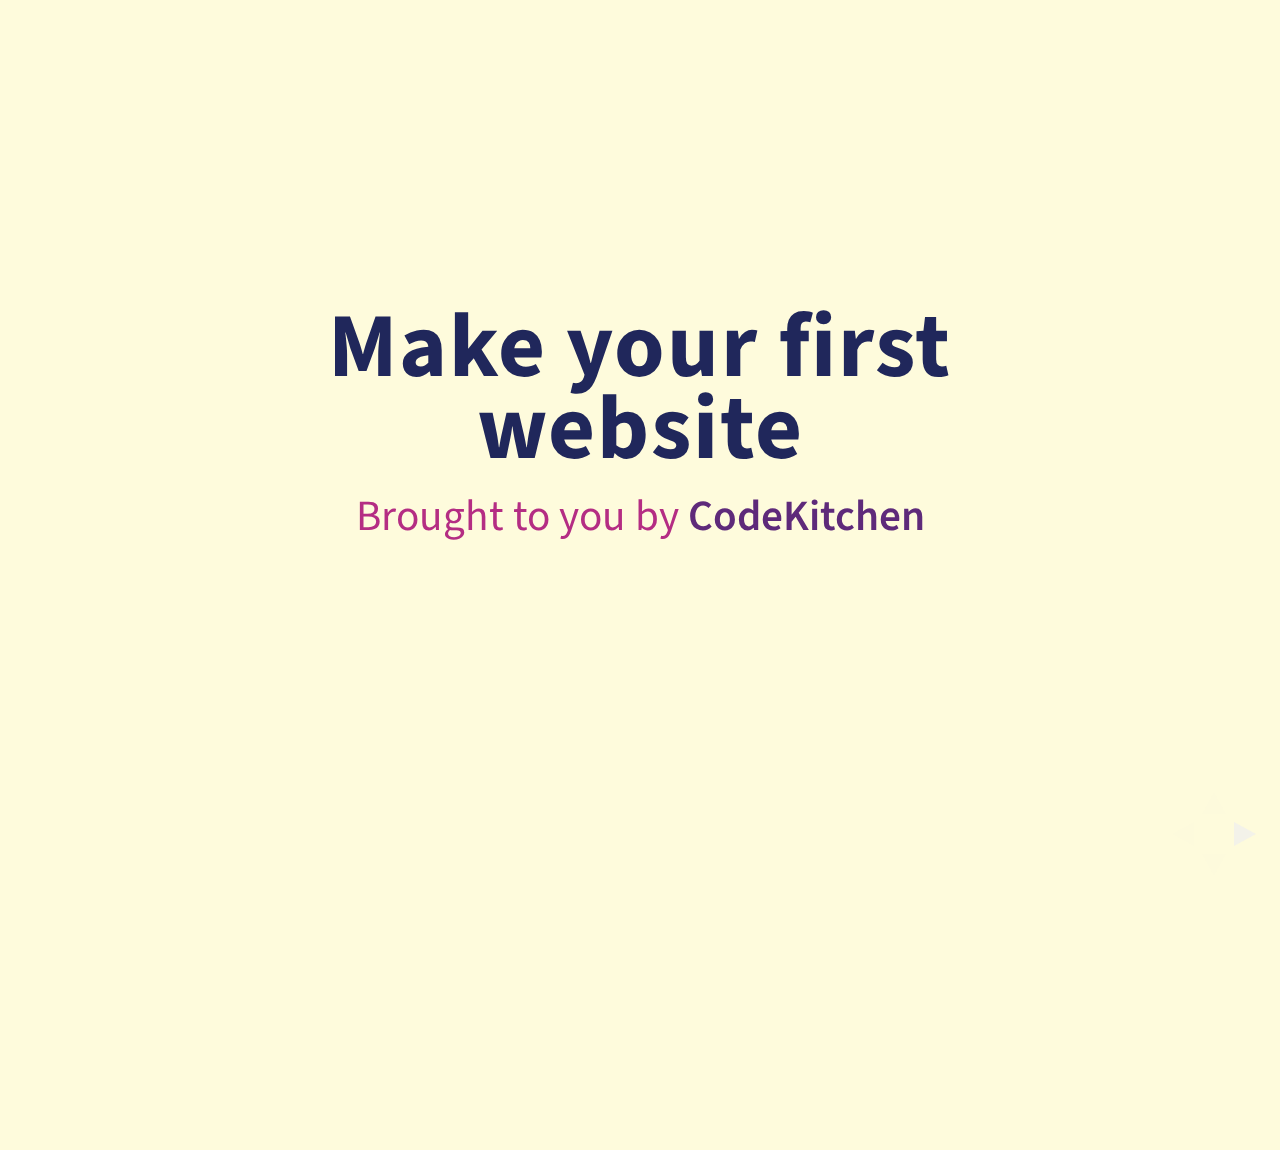
<file: index.html>
<!doctype html>
<html lang="en">    
<head>
    <meta charset="utf-8">
    <title>Make your first website</title>
      <link
      href='http://fonts.googleapis.com/css?family=Source+Sans+Pro:200,300,400,600,700,900,200italic,300italic,600italic,700italic,900italic|Source+Code+Pro:200,300,400,500,600,700,900' rel='stylesheet' type='text/css'>
    <link rel="stylesheet" href="css/reveal.min.css">
    <link rel="stylesheet" href="css/style.css" id="theme">    
</head>
 
<body>
    <div class="reveal">
      <div class="slides">

            <section>
              <h2>Make your first website</h2>
              <p> <em>
                <!-- em will make the words italic -->
              Brought to you by 
              <a href="http://codekitchen.mit.edu/">
              CodeKitchen
              </a>
              </em>
              </p>
            </section>

            <section>
              <h2>Before we start</h2>
              <p>Today we will build on the last week's workshop 
               <a href="http://web.mit.edu/bgolder/www/codekitchen/essentials/#/" target="_blank">
              Secret Coding Essentials. 
               </a>
              Make sure you have 
              <a href="http://www.sublimetext.com/2">Sublime Text</a>
              or some other 
              <a href="http://codekitchen.mit.edu/editors/">text editor</a>
              installed.
              </p>
            </section>

            <section>
              <p>In this workshop we will talk about what a website is, how to
              "open it" and look inside, and how to make your own.
              </p>
            </section>

            <section>
              This is a <strong>hands on</strong> workshop. Feel free to pause me any time if something is not clear.
            </section>

            <section>
              <h2>Part 1: What is a web page?</h2>
            </section>

            <section>
              <section id="fragments_page">
                <p>In a nutshell, it: </p>
                <ul>
                  <li class="fragment">is a set of files that your browser (Chrome/Safari/Firefox/etc) downloads and then displays on a screen  </li>
                  <li class="fragment">has a precise address that you type to the URL bar at the top of your browser</li>
                  <li class="fragment">comes from another computer (typically a server)</li>
                  <li class="fragment">is made out of HTML, CSS, & JavaScript
                  (more later on these)</li>
                  <li class="fragment">can be an interactive document (like Facebook)</li>
                </ul>
              </section>
            </section>

            <section>
              <p>
              These slides are a web page.
              <a href="http://codekitchen.mit.edu/">http://codekitchen.mit.edu/
              </a>
              is also an example of a web page
              </p>
            </section>


            <section>
              <p>Every browser gives you the ability to see the source code of
              the website. This is extremely useful for understanding and
              building websites of your own.
              </p>
              <p>
              If you are using Google Chrome on a Mac, type <code>Option+Command+U</code> to look at the web page's source code.</p>
                <a href="https://blog.kissmetrics.com/how-to-read-source-code/" target="_blank">
              For other OS + browsers read here.  </a>
              </p> 
            </section>


            <section>
              <p>Where did these files come from?
              <strong>A server!</strong>
              </p>
            </section>

            <section>
              <p>In the simplest terms, a server is just another computer. But
              we usually use servers for different purposes than our personal
              computers. Servers are usually connected to the internet, or are
              at least connected to a local network. They rarely have monitors
              or GUI software so they often accessed through the command line.
              </p>
            </section>

            <section>
              <h2>Part 2: What is a web page?</h2>
            </section> 

            <section>
              <section id="fragments_site">
                <p>Big Picture:</p>
                <ul>
                  <li class="fragment">one or more webpages</li>
                  <li class="fragment">(sometimes) a bunch of different web pages</li>
                  <li class="fragment">(sometimes) a server application that generates web pages on the fly (like Facebook), which would be called a web app</li>
                </ul>
              </section>
            </section> 

            <section>
              <p>Let's look at a website: </p>
              <ol>
                <li>Download the folder from
                  <a href="https://www.dropbox.com/sh/9gzjdy7s43l9guz/AABHUfwevHGyD3loGBYFtoqTa?dl=1" target="_blank">
                    Dropbox
                  </a>
                and save it somewhere on your computer
                </li>
                <li> Open the folder with your text editor (like Sublime Text)</li>
                <li>Change few things and see the difference</li>

              </ol>
            </section>

            <section>
              <p>You have just seen the basic building blocks of a website. How cool :) Specifically you saw:</p>
              <ol>
                <li>file with <code>.html</code> extension. This file structures the content of the web page</li>
                <li>file with <code>.css</code> extension. This is a special file that stores the styling information about the website</li>
                <li>file with <code>.js</code> extension. This file adds interactions and logic</li>
              </ol>
            </section>

            <section>
              <h2>Ready to take a look at each 'ingredient'?</h2>
            </section>

            <section>
              <h2>Part 3: HTML</h2>
              <h3>(Hypertext Markup Language)</h3>
            </section>

            <section>
              <p>Let's look at the 
              <strong>developer console</strong>. This is similar to looking at
              the source code, except that instead of showing the original
            code that was downloaded from the server, it shows us how the
            browser sees the website <em>right at this moment</em>. The
            console is powerful.
            </p>

            <p>
            If you are using Google Chrome on a Mac, </strong>type <code>Option+Command+I</code>
            </p>
            </section>


            <section>
              <p>HTML is not really a language, it's actually a standard, a specification published by the W3C, World Wide Web Consortium. </p>
              <p>Browsers voluntarily adhere to the specification or not. Sometimes they only adhere to portions of it.</p>
            </section>

            <section> 
            <p>The W3C negotiates the specifications for the web, including HTML, CSS (<code>.css</code> file you saw in the example), and Javascript (<code>.js</code> file you saw). Browsers have to implement support for any changes to the specification.</p>
            </section>

            <section>
              <p>Google Chrome, Mozilla Firefox, and Apple's Safari adhere to the vast majority of the most recent HTML specification (currently HTML5). </p>
              <p> Microsoft's Internet Explorer is notorious for ignoring the standards set by W3C.</p>
              <p> There is never 100% compliance. Many parts are hotly debated.</p>
            </section>

            <section>
              <h3>Wait, wait! Did you just say "HTML5"? What's that about?</h3>
              <p>HTML5 & HTML4 are just editions of the standard. Similar to International Building Code 1999 vs IBC 2001</p>
              <p>We are writing HTML5 because that is the most recent spec. There are very few differences. We aren't using any of the obscure features that browsers aren't ready to support.</p>
            </section>

            <section>
              <h3>Enough about standards, let's cook actual HTML!</h3>
            </section>

            <section>
              <p>HTML is a tree with nodes, where each node has:</p>
              <ol>
                <li class="reveal"><em>opening and closing pointy brackets</em></li> 
              </ol>
              <p class="reveal"> <code> <em>&lt</em>a href=”http://dusp.mit.edu”<em>&gt</em>link to DUSP<em>&lt/</em>a<em>&gt</em></code> 
              </p>
            </section>

            <section>
              <ol start="2">
                <li class="reveal"><em>tag name (or node type)</em></li>
              </ol>
              <p class="reveal"> <code>&lt<em>a</em> href=”http://dusp.mit.edu”>link to DUSP&lt/<em>a</em>&gt</code> 
            </section>

            <section>
              <ol start="3">
                <li class="reveal"><em>contents</em>
                   <p>this is what you see. It can hold other HTML tags as well</p>
                </li>
              </ol>
              <p class="reveal"><code> &lta href="http://dusp.mit.edu"&gt<em>link to DUSP</em>&lt/a&gt</code></p>
            </section>

            <section>
              <ol start="4">
                <li class="reveal"><em>attributes</em>
                   <p>in the format <code>attributename="value"</code></p>
                </li>
              </ol>
              <p class="reveal"><code> &lta <em>href="http://dusp.mit.edu"</em>&gtlink to DUSP&lt/a&gt</code></p>

            </section>

            <section>
              <p>There are only a small set of commonly used tags.</p>
                <pre>body div p span a
                header navigation
                ul ol li
                link script
                img
                em strong
                form input
                </pre>

              <p>You can memorize most of them, but you can look them up any time. They are well documented.</p> 
            </section>

            <section>
              <h3>Curious for more tags?</h3>
              <p>
                <a href="https://developer.mozilla.org/en-US/docs/Web/HTML/Element" target="_blank">
                Here
                </a>
              is an up-to-date list of all the HTML tags (tags are also sometimes called elements).</p>
            </section>

            <section>
              <h2>Part 4: CSS</h2>
              <h3>aka Cascading Style Sheets</h3> 
              <p>which cascade like waterfalls of styling rules</p>
            </section>

            <section>
              CSS has a simple, consistent syntax:
                <pre>selector {
                  setting: value;
                }
                </pre>
            </section>

            <section>
              Here are some common CSS selectors:
              <p>
               Select via tag names
              </p>
<pre>
img { 
  width: 100%; 
} 
</pre>
          </section>

            <section>
                <p>
                Select using a "class" attribute
                </p>
              </ol>
<pre>.options {
  list-style-type: none;
}
</pre>
            </section>

            <section>
              <p>
                Select using the "id" attribute
              </p>

<pre>#container {
  width: 32rem;
}
</pre>
            </section>

            <section>
              <p>
              CSS can get complicated quite fast. Especially if you want a fancy layout. It is not intuitive. But colors and fonts are easy! :)
              </p>
              <img src="img/css.gif" alt="">
            </section>

            <section>
              <a href="http://flukeout.github.io/" target="_blank">
                Here
              </a>
              is a great tutorial on CSS selectors
            </section>

            <section>
              More on colors: you can enter colors in a number of ways
              <pre>
              color: orange;      // Color assigned by name
              color: #0f0;        // 3 digit hex
              color: #00ff00;     // 6 digit hex
              // color defined using RGB and "alpha" values
              color: rgba( 34, 12, 64, 0.3); 
              </pre>
            </section>

            <section>
              <p>There are special units</p> 
              <code> px, em, rem </code>
            </section>

            <section>
              <h2>Part 5: Go Live</h2>
            </section>

            <section>
              <code>ssh</code> into your athena account and navigate to your <code>www</code> folder and deploy our example site there.
              <p>
                Forgot how? 
                <a href="https://gist.github.com/bengolder/7997954">Checkout</a> my basic command line tutorial
              </p>

            </section>

            <section>
              Any questions?
            </section>

      </div>
    </div>
    <script src="js/head.min.js"></script>
    <script src="js/reveal.min.js"></script>
 
    <script>
        // Required, even if empty.
        Reveal.initialize({
            history: true,
            transition: 'none',
        });
    </script>
</body>
</html>
</file>
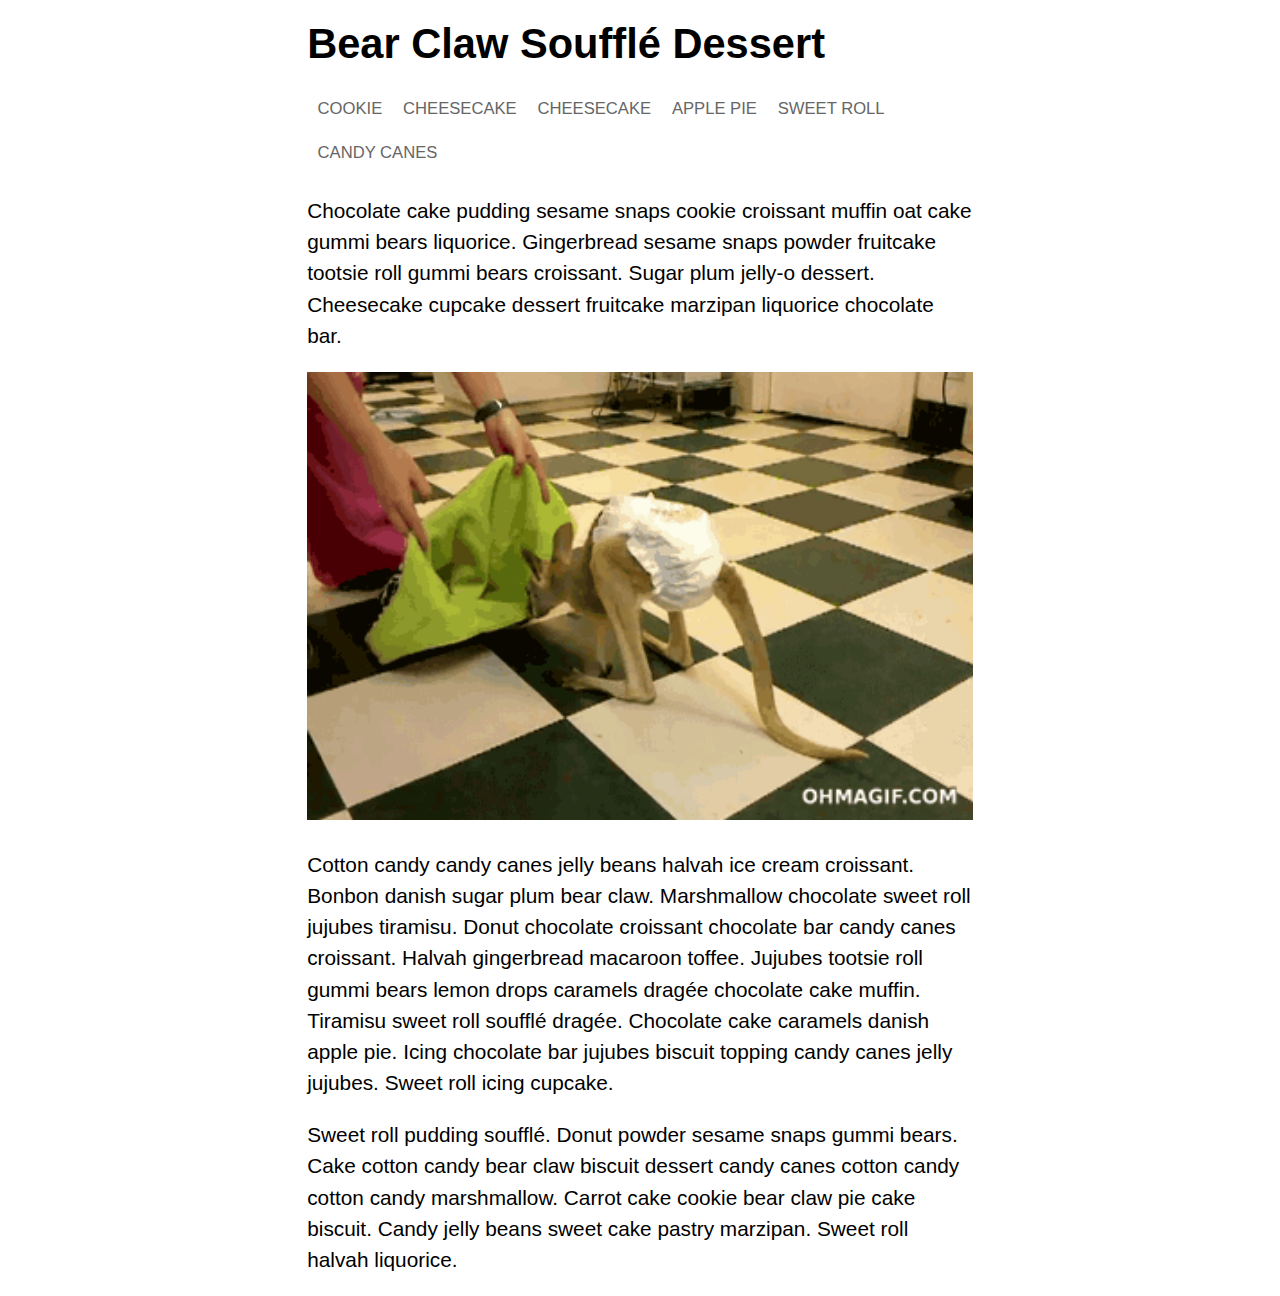
<file: example_site/index.html>
<!DOCTYPE html>
<html>
<head>
  <title>My Page Title</title>
  <meta charset="utf-8" />
  <link href="style.css" rel="stylesheet">
</head>
<body>

<div id="container">

  <h1>Bear Claw Soufflé Dessert
  </h1>

  <ul class="options">
    <a href="cookie/">
      <li>Cookie </li>
    </a>
    <a href="cheesecake.html">
    <li>cheesecake</li>
    </a>
    <li>cheesecake </li>
    <li>apple pie </li>
    <li>sweet roll </li>
    <li>candy canes</li>
  </ul>

  <p>
   Chocolate cake pudding sesame snaps cookie croissant muffin oat cake gummi bears liquorice. Gingerbread sesame snaps powder fruitcake tootsie roll gummi bears croissant. Sugar plum jelly-o dessert. Cheesecake cupcake dessert fruitcake marzipan liquorice chocolate bar.
  </p>

  <img src="images/joey.gif" alt="">

  <p>
  Cotton candy candy canes jelly beans halvah ice cream croissant. Bonbon danish sugar plum bear claw. Marshmallow chocolate sweet roll jujubes tiramisu. Donut chocolate croissant chocolate bar candy canes croissant. Halvah gingerbread macaroon toffee. Jujubes tootsie roll gummi bears lemon drops caramels dragée chocolate cake muffin. Tiramisu sweet roll soufflé dragée. Chocolate cake caramels danish apple pie. Icing chocolate bar jujubes biscuit topping candy canes jelly jujubes. Sweet roll icing cupcake.
  </p>

  <p>
  Sweet roll pudding soufflé. Donut powder sesame snaps gummi bears. Cake cotton candy bear claw biscuit dessert candy canes cotton candy cotton candy marshmallow. Carrot cake cookie bear claw pie cake biscuit. Candy jelly beans sweet cake pastry marzipan. Sweet roll halvah liquorice. 
  </p>

</div>
<script src="jquery.js" type="text/javascript"></script>
<script src="a_script_file.js" type="text/javascript"></script>
</body>
</html>
</file>
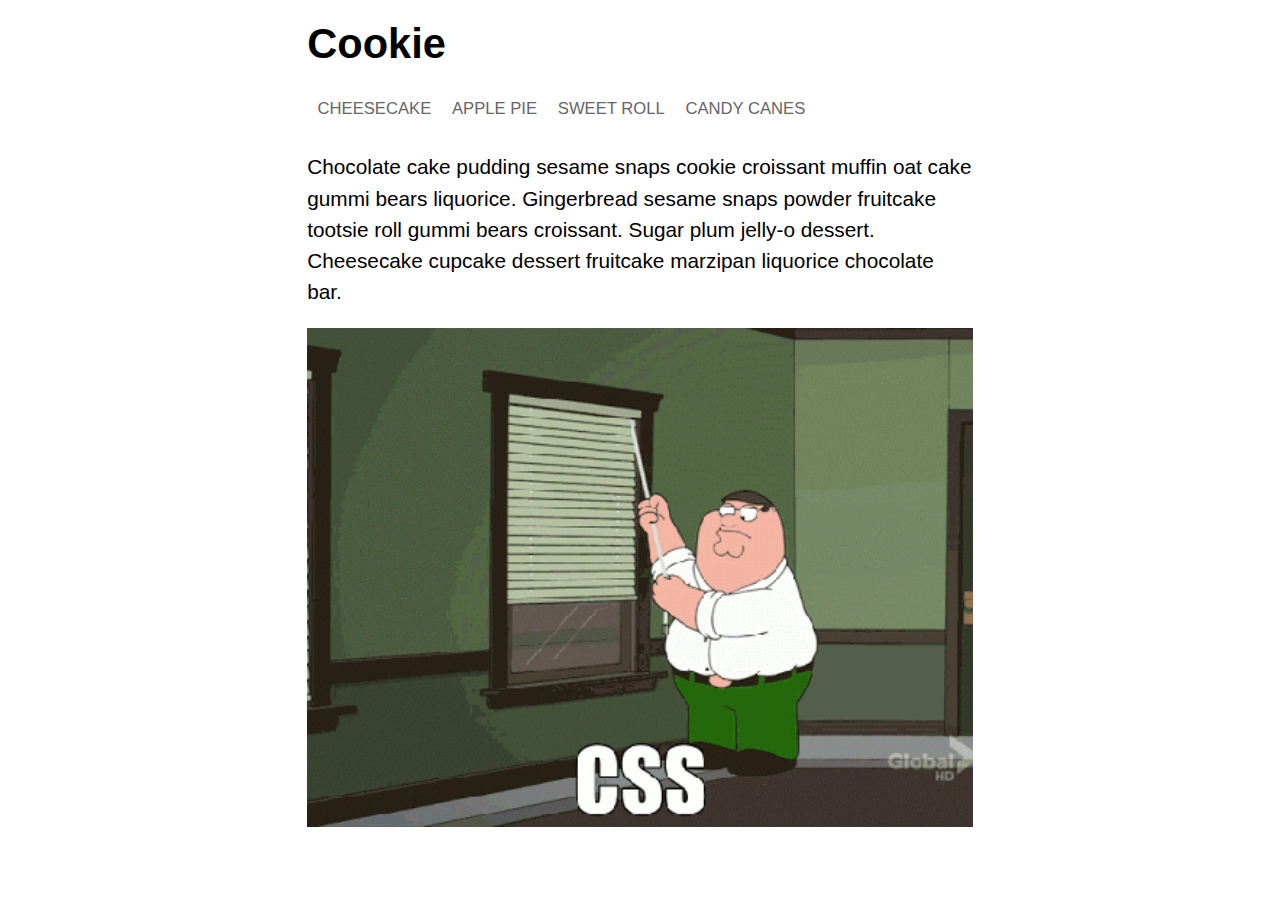
<file: example_site/cookie/index.html>
<!DOCTYPE html>
<html>
<head>
  <title>My Page Title</title>
  <meta charset="utf-8" />
  <link href="../style.css" rel="stylesheet">
</head>
<body>

<div id="container">

  <h1>Cookie</h1>

  <ul class="options">
    <li>cheesecake </li>
    <li>apple pie </li>
    <li>sweet roll </li>
    <li>candy canes</li>
  </ul>


  <p>
   Chocolate cake pudding sesame snaps cookie croissant muffin oat cake gummi bears liquorice. Gingerbread sesame snaps powder fruitcake tootsie roll gummi bears croissant. Sugar plum jelly-o dessert. Cheesecake cupcake dessert fruitcake marzipan liquorice chocolate bar.
  </p>

  <img src="../images/css.gif" alt="">

</div>

</body>
</html>
</file>
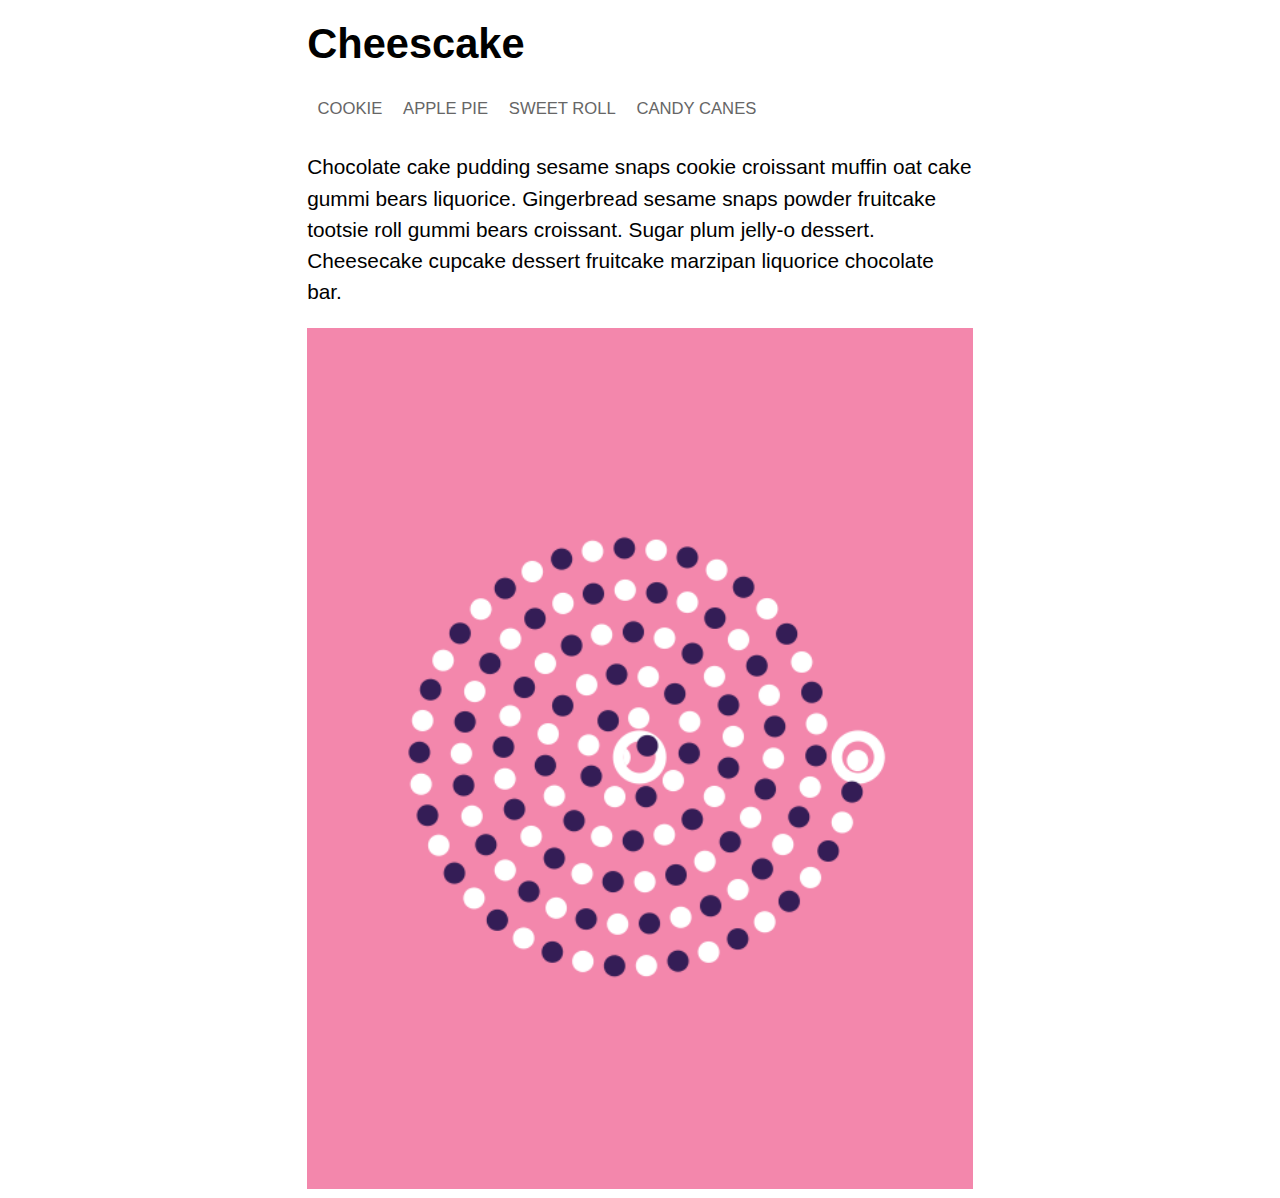
<file: example_site/cheesecake.html>
<!DOCTYPE html>
<html>
<head>
<title>Cheesecake</title>
  <meta charset="utf-8" />
  <link href="style.css" rel="stylesheet">
</head>
<body>

<div id="container">

  <h1>Cheescake</h1>

  <ul class="options">
    <a href="cookie/">
      <li>Cookie </li>
    </a>
    <li>apple pie </li>
    <li>sweet roll </li>
    <li>candy canes</li>
  </ul>

  <p>
   Chocolate cake pudding sesame snaps cookie croissant muffin oat cake gummi bears liquorice. Gingerbread sesame snaps powder fruitcake tootsie roll gummi bears croissant. Sugar plum jelly-o dessert. Cheesecake cupcake dessert fruitcake marzipan liquorice chocolate bar.
  </p>

  <img src="images/spiral.gif" alt="">

</div>

</body>
</html>
</file>
<file: css/style.css>
/**
 * A simple theme for reveal.js presentations, similar
 * to the default theme. The accent color is darkblue.
 *
 * This theme is Copyright (C) 2012 Owen Versteeg, https://github.com/StereotypicalApps. It is MIT licensed.
 * reveal.js is Copyright (C) 2011-2012 Hakim El Hattab, http://hakim.se
 */
/*********************************************
 * GLOBAL STYLES
 *********************************************/
body {
  background: #fefbdc;
  background-color: #fefbdc; 
}

.reveal {
  font-family: "Source Sans Pro", sans-serif;
  font-size: 2.7rem;
  color: #20275b;
}

::selection {
  background: #e74e80;
  color: #fefbdc;
  text-shadow: none; 
}

em {
  color: #e74e80; 
}

pre, code {
  font-family: 'Source Code Pro';
  background-color: #fff;
  color: #444;
  padding: .1em .2em;
  font-size: 0.7em;
}
code {
  display: inline;
}
/*********************************************
 * HEADERS
 *********************************************/
.reveal h1,
.reveal h2,
.reveal h3,
.reveal h4,
.reveal h5,
.reveal h6 {
  margin: 0 0 20px 0;
  font-weight: 700;
  line-height: 0.9em;
  letter-spacing: 0.02em;
  text-transform: none;
  text-shadow: none; }


/*********************************************
 * LINKS
 *********************************************/
.reveal a:not(.image) {
  color: #5e2a7a;
  font-weight: 600;
  text-decoration: none;
  -webkit-transition: color .15s ease;
  -moz-transition: color .15s ease;
  -ms-transition: color .15s ease;
  -o-transition: color .15s ease;
  transition: color .15s ease; }

.reveal a:not(.image):hover {
  color: #f68e6e;
  text-shadow: none;
  border: none; }

.reveal .roll span:after {
  color: #fff;
  background: #00003f; }



.purple { color: #5e2a7a; }
.darkpink { color: #b42d83; }
.magenta { color: #e74e80; }
.orange { color: #f68e6e; }


/*********************************************
 * IMAGES
 *********************************************/
.reveal section img {
  margin: 15px 0px;
  background: rgba(255, 255, 255, 0.12);
  box-shadow: 0 0 10px rgba(0, 0, 0, 0.15);
  -webkit-transition: all .2s linear;
  -moz-transition: all .2s linear;
  -ms-transition: all .2s linear;
  -o-transition: all .2s linear;
  transition: all .2s linear; }

.reveal a:hover img {
  background: rgba(255, 255, 255, 0.2);
  border-color: darkblue;
  box-shadow: 0 0 20px rgba(0, 0, 0, 0.55); }

/*********************************************
 * Other: Quirky code cases
 *********************************************/
.reveal em {
  font-family: "Source Sans Pro", sans-serif;
  color: #b42d83;
  font-style: normal; 
}

.reveal li p {
  font-size: 1.9rem;
}
/*********************************************
 * QUOTES
 *********************************************/

span.quote {
  font-style: italic;
  font-size: 0.8em;
}
span.quote::before {
  content: "“";
  color: #20275b; 
  font-weight: 900;
}
span.quote::after {
  content: "”";
  color: #20275b; 
  font-weight: 900;
}
</file>
<file: example_site/style.css>
html, body {
  margin: 0;
  padding: 0;
}

html {
  font-family: Helvetica, Arial, sans-serif;
  font-size: 130%;
}

#container {
  max-width: 32rem;
  margin: 0 auto;
  line-height: 1.5rem;
}

.options {
  font-size: 0.8rem;
  text-transform: uppercase;
  list-style-type: none;
  padding: 0;
  overflow: auto;
}
.options li {
  float: left;
  padding: 0.3rem 0.5rem;
  color: #666;
}
.options li:hover {
  color: #fff;
  background-color: #ff4421;
}


img {
  width: 100%;
}
</file>
